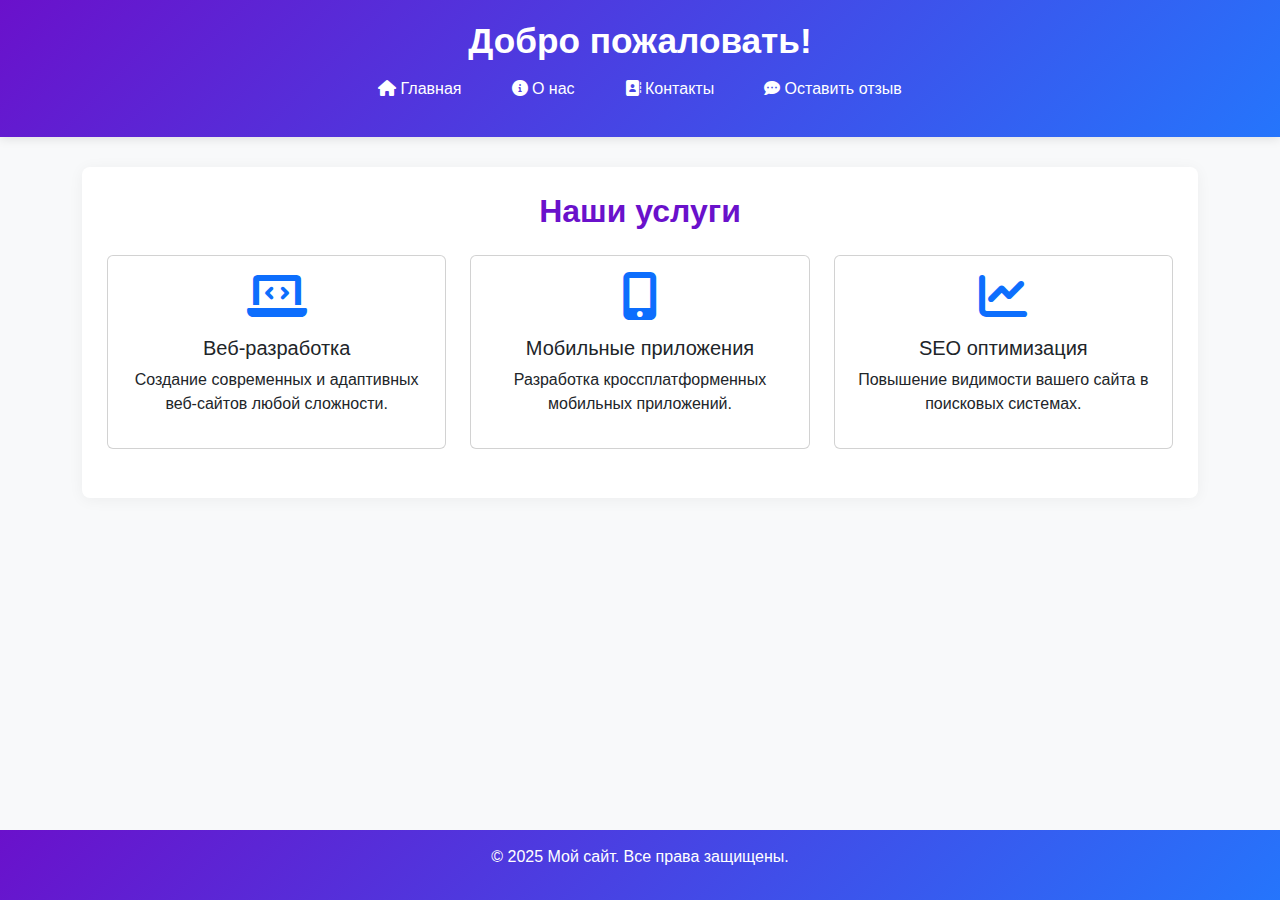
<file: index.html>
<!DOCTYPE html>
<html lang="ru">
<head>
    <meta charset="UTF-8">
    <meta name="viewport" content="width=device-width, initial-scale=1.0">
    <title>Главная | Мой сайт</title>
    <link href="https://cdn.jsdelivr.net/npm/bootstrap@5.3.2/dist/css/bootstrap.min.css" rel="stylesheet">
    <link rel="stylesheet" href="glavnaya.css">
    <link rel="stylesheet" href="https://cdnjs.cloudflare.com/ajax/libs/font-awesome/6.0.0/css/all.min.css">
</head>
<body>
    <header class="text-center">
        <div class="container">
            <h1>Добро пожаловать!</h1>
            <nav>
                <ul>
                    <li><a href="index.html"><i class="fas fa-home"></i> Главная</a></li>
                    <li><a href="onas.html"><i class="fas fa-info-circle"></i> О нас</a></li>
                    <li><a href="contacts.html"><i class="fas fa-address-book"></i> Контакты</a></li>
                    <li><a href="forma.html"><i class="fas fa-comment-dots"></i> Оставить отзыв</a></li>
                </ul>
            </nav>
        </div>
    </header>

    <main>
        <div class="container">
            <section class="text-center">
                <h2>Наши услуги</h2>
                <div class="row mt-4">
                    <div class="col-md-4 mb-4">
                        <div class="card h-100">
                            <div class="card-body">
                                <i class="fas fa-laptop-code fa-3x mb-3 text-primary"></i>
                                <h3 class="h5">Веб-разработка</h3>
                                <p>Создание современных и адаптивных веб-сайтов любой сложности.</p>
                            </div>
                        </div>
                    </div>
                    <div class="col-md-4 mb-4">
                        <div class="card h-100">
                            <div class="card-body">
                                <i class="fas fa-mobile-alt fa-3x mb-3 text-primary"></i>
                                <h3 class="h5">Мобильные приложения</h3>
                                <p>Разработка кроссплатформенных мобильных приложений.</p>
                            </div>
                        </div>
                    </div>
                    <div class="col-md-4 mb-4">
                        <div class="card h-100">
                            <div class="card-body">
                                <i class="fas fa-chart-line fa-3x mb-3 text-primary"></i>
                                <h3 class="h5">SEO оптимизация</h3>
                                <p>Повышение видимости вашего сайта в поисковых системах.</p>
                            </div>
                        </div>
                    </div>
                </div>
            </section>
        </div>
    </main>

    <footer>
        <div class="container">
            <p>&copy; 2025 Мой сайт. Все права защищены.</p>
        </div>
    </footer>

    <script src="https://cdn.jsdelivr.net/npm/bootstrap@5.3.2/dist/js/bootstrap.bundle.min.js"></script>
</body>
</html>
</file>
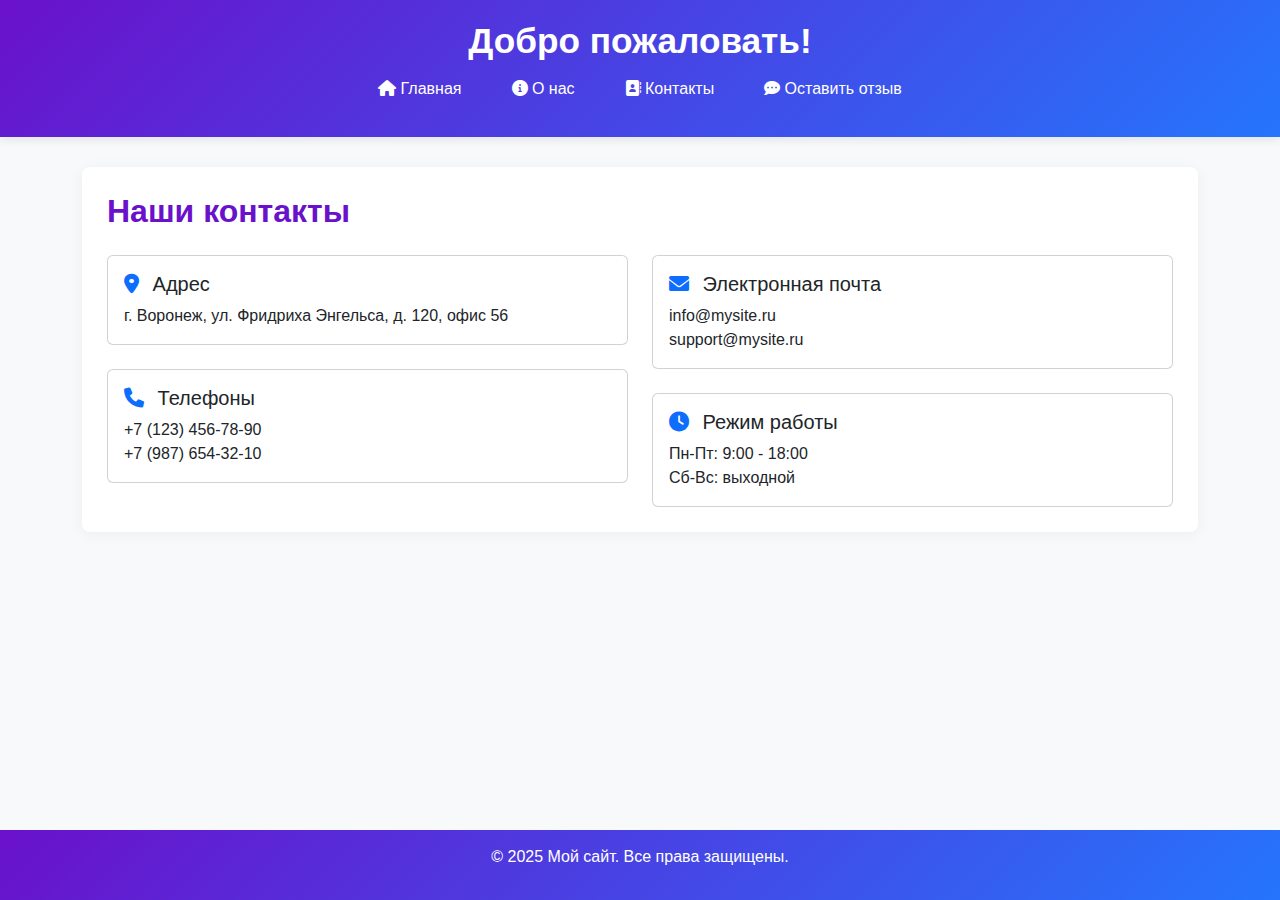
<file: contacts.html>
<!DOCTYPE html>
<html lang="ru">
<head>
    <meta charset="UTF-8">
    <meta name="viewport" content="width=device-width, initial-scale=1.0">
    <title>Контакты | Мой сайт</title>
    <link href="https://cdn.jsdelivr.net/npm/bootstrap@5.3.2/dist/css/bootstrap.min.css" rel="stylesheet">
    <link rel="stylesheet" href="glavnaya.css">
    <link rel="stylesheet" href="https://cdnjs.cloudflare.com/ajax/libs/font-awesome/6.0.0/css/all.min.css">
</head>
<body>
    <header class="text-center">
        <div class="container">
            <h1>Добро пожаловать!</h1>
            <nav>
                <ul>
                    <li><a href="index.html"><i class="fas fa-home"></i> Главная</a></li>
                    <li><a href="onas.html"><i class="fas fa-info-circle"></i> О нас</a></li>
                    <li><a href="contacts.html"><i class="fas fa-address-book"></i> Контакты</a></li>
                    <li><a href="forma.html"><i class="fas fa-comment-dots"></i> Оставить отзыв</a></li>
                </ul>
            </nav>
        </div>
    </header>

    <main>
        <div class="container">
            <section>
                <h2>Наши контакты</h2>
                <div class="row mt-4">
                    <div class="col-md-6">
                        <div class="card mb-4">
                            <div class="card-body">
                                <h3 class="h5 card-title"><i class="fas fa-map-marker-alt me-2 text-primary"></i> Адрес</h3>
                                <p class="card-text">г. Воронеж, ул. Фридриха Энгельса, д. 120, офис 56</p>
                            </div>
                        </div>
                        <div class="card mb-4">
                            <div class="card-body">
                                <h3 class="h5 card-title"><i class="fas fa-phone me-2 text-primary"></i> Телефоны</h3>
                                <p class="card-text">+7 (123) 456-78-90<br>+7 (987) 654-32-10</p>
                            </div>
                        </div>
                    </div>
                    <div class="col-md-6">
                        <div class="card mb-4">
                            <div class="card-body">
                                <h3 class="h5 card-title"><i class="fas fa-envelope me-2 text-primary"></i> Электронная почта</h3>
                                <p class="card-text">info@mysite.ru<br>support@mysite.ru</p>
                            </div>
                        </div>
                        <div class="card">
                            <div class="card-body">
                                <h3 class="h5 card-title"><i class="fas fa-clock me-2 text-primary"></i> Режим работы</h3>
                                <p class="card-text">Пн-Пт: 9:00 - 18:00<br>Сб-Вс: выходной</p>
                            </div>
                        </div>
                    </div>
                </div>
            </section>
        </div>
    </main>

    <footer>
        <div class="container">
            <p>&copy; 2025 Мой сайт. Все права защищены.</p>
        </div>
    </footer>

    <script src="https://cdn.jsdelivr.net/npm/bootstrap@5.3.2/dist/js/bootstrap.bundle.min.js"></script>
</body>
</html>
</file>
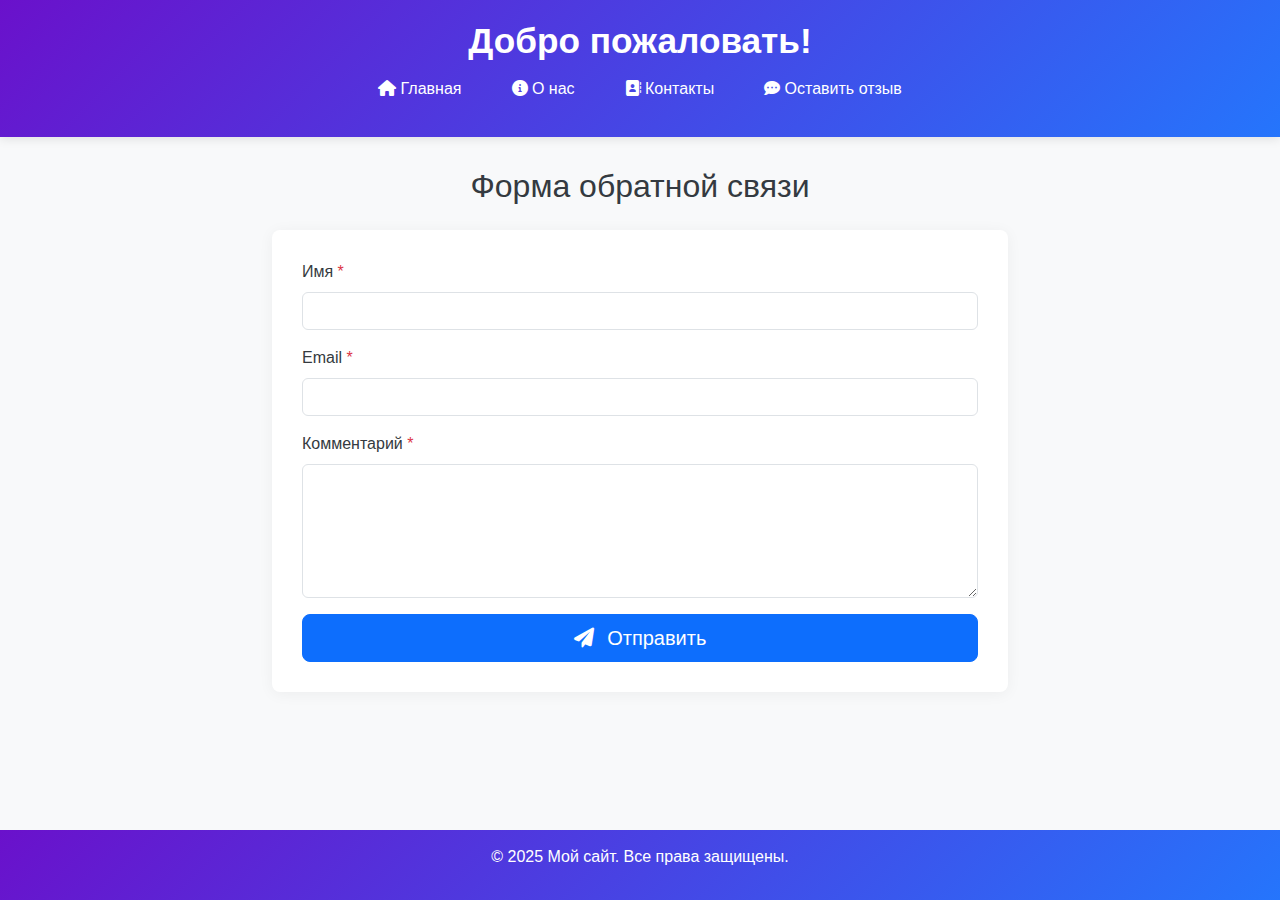
<file: forma.html>
<!DOCTYPE html>
<html lang="ru">
<head>
    <meta charset="UTF-8">
    <meta name="viewport" content="width=device-width, initial-scale=1.0">
    <title>Форма обратной связи | Мой сайт</title>
    <link href="https://cdn.jsdelivr.net/npm/bootstrap@5.3.2/dist/css/bootstrap.min.css" rel="stylesheet">
    <link rel="stylesheet" href="glavnaya.css">
    <link rel="stylesheet" href="https://cdnjs.cloudflare.com/ajax/libs/font-awesome/6.0.0/css/all.min.css">
    <style>
        .error-message {
            color: #dc3545;
            margin-top: 5px;
            font-size: 0.9em;
        }
        .success-message {
            color: #198754;
            margin-top: 20px;
            padding: 20px;
            border: 1px solid #198754;
            border-radius: 8px;
            background-color: rgba(25, 135, 84, 0.1);
        }
        #feedbackForm {
            background-color: #fff;
            padding: 30px;
            border-radius: 8px;
            box-shadow: 0 2px 15px rgba(0, 0, 0, 0.05);
        }
    </style>
</head>
<body>
    <header class="text-center">
        <div class="container">
            <h1>Добро пожаловать!</h1>
            <nav>
                <ul>
                    <li><a href="index.html"><i class="fas fa-home"></i> Главная</a></li>
                    <li><a href="onas.html"><i class="fas fa-info-circle"></i> О нас</a></li>
                    <li><a href="contacts.html"><i class="fas fa-address-book"></i> Контакты</a></li>
                    <li><a href="forma.html"><i class="fas fa-comment-dots"></i> Оставить отзыв</a></li>
                </ul>
            </nav>
        </div>
    </header>

    <main>
        <div class="container">
            <div class="row justify-content-center">
                <div class="col-lg-8">
                    <h2 class="mb-4 text-center">Форма обратной связи</h2>
                    <form id="feedbackForm">
                        <div class="mb-3">
                            <label for="name" class="form-label">Имя <span class="text-danger">*</span></label>
                            <input type="text" class="form-control" id="name" required>
                            <div id="nameError" class="error-message"></div>
                        </div>
                        <div class="mb-3">
                            <label for="email" class="form-label">Email <span class="text-danger">*</span></label>
                            <input type="email" class="form-control" id="email" required>
                            <div id="emailError" class="error-message"></div>
                        </div>
                        <div class="mb-3">
                            <label for="comment" class="form-label">Комментарий <span class="text-danger">*</span></label>
                            <textarea class="form-control" id="comment" rows="5" required></textarea>
                            <div id="commentError" class="error-message"></div>
                        </div>
                        <div class="d-grid">
                            <button type="submit" class="btn btn-primary btn-lg">
                                <i class="fas fa-paper-plane me-2"></i> Отправить
                            </button>
                        </div>
                    </form>
                    <div id="resultContainer" class="mt-4"></div>
                </div>
            </div>
        </div>
    </main>

    <footer>
        <div class="container">
            <p>&copy; 2025 Мой сайт. Все права защищены.</p>
        </div>
    </footer>

    <script src="https://cdn.jsdelivr.net/npm/bootstrap@5.3.2/dist/js/bootstrap.bundle.min.js"></script>
    
    <script>
        document.getElementById('feedbackForm').addEventListener('submit', function(e) {
            e.preventDefault();
            
            // Очищаем предыдущие ошибки
            document.querySelectorAll('.error-message').forEach(el => el.textContent = '');
            document.getElementById('resultContainer').innerHTML = '';
            
            // Получаем значения полей
            const name = document.getElementById('name').value.trim();
            const email = document.getElementById('email').value.trim();
            const comment = document.getElementById('comment').value.trim();
            
            let isValid = true;
            
            // Проверка имени
            if (!name) {
                document.getElementById('nameError').textContent = 'Пожалуйста, введите ваше имя';
                isValid = false;
            } else if (name.length < 2) {
                document.getElementById('nameError').textContent = 'Имя должно содержать минимум 2 символа';
                isValid = false;
            }
            
            // Проверка email
            if (!email) {
                document.getElementById('emailError').textContent = 'Пожалуйста, введите email';
                isValid = false;
            } else if (!/^[^\s@]+@[^\s@]+\.[^\s@]+$/.test(email)) {
                document.getElementById('emailError').textContent = 'Пожалуйста, введите корректный email';
                isValid = false;
            }
            
            // Проверка комментария
            if (!comment) {
                document.getElementById('commentError').textContent = 'Пожалуйста, введите комментарий';
                isValid = false;
            } else if (comment.length < 10) {
                document.getElementById('commentError').textContent = 'Комментарий должен содержать минимум 10 символов';
                isValid = false;
            }
            
            // Если все поля валидны
            if (isValid) {
                const resultContainer = document.getElementById('resultContainer');
                resultContainer.innerHTML = `
                    <div class="success-message">
                        <h4 class="mb-3"><i class="fas fa-check-circle me-2"></i>Спасибо за ваше сообщение, ${name}!</h4>
                        <p>Мы получили ваши данные и свяжемся с вами в ближайшее время.</p>
                        <div class="mt-3">
                            <p><strong><i class="fas fa-envelope me-2"></i>Email:</strong> ${email}</p>
                            <p><strong><i class="fas fa-comment me-2"></i>Комментарий:</strong></p>
                            <p class="ps-3">${comment}</p>
                        </div>
                    </div>
                `;
                
                // Очищаем форму
                document.getElementById('feedbackForm').reset();
                
                // Прокручиваем к результату
                resultContainer.scrollIntoView({ behavior: 'smooth' });
            }
        });
    </script>
</body>
</html>
</file>
<file: glavnaya.css>
/* Общие стили */
body {
    font-family: 'Segoe UI', Tahoma, Geneva, Verdana, sans-serif;
    margin: 0;
    padding: 0;
    background-color: #f8f9fa;
    color: #343a40;
    min-height: 100vh;
    position: relative;
    padding-bottom: 60px;
}

/* Шапка */
header {
    background: linear-gradient(135deg, #6a11cb 0%, #2575fc 100%);
    color: #fff;
    padding: 20px 0;
    box-shadow: 0 2px 10px rgba(0, 0, 0, 0.1);
}

header h1 {
    margin: 0;
    font-weight: 700;
    font-size: 2.2rem;
}

nav {
    margin-top: 15px;
}

nav ul {
    list-style: none;
    padding: 0;
    display: flex;
    justify-content: center;
    flex-wrap: wrap;
}

nav ul li {
    margin: 0 15px;
}

nav ul li a {
    color: #fff;
    text-decoration: none;
    font-weight: 500;
    padding: 5px 10px;
    border-radius: 4px;
    transition: all 0.3s ease;
}

nav ul li a:hover {
    background-color: rgba(255, 255, 255, 0.2);
}

/* Основной контент */
main {
    padding: 30px 15px;
    max-width: 1200px;
    margin: 0 auto;
}

section {
    background-color: #fff;
    border-radius: 8px;
    padding: 25px;
    margin-bottom: 30px;
    box-shadow: 0 2px 15px rgba(0, 0, 0, 0.05);
}

section h2 {
    color: #6a11cb;
    margin-bottom: 20px;
    font-weight: 600;
}

/* Подвал */
footer {
    background: linear-gradient(135deg, #6a11cb 0%, #2575fc 100%);
    color: #fff;
    text-align: center;
    padding: 15px 0;
    position: absolute;
    bottom: 0;
    width: 100%;
}

/* Адаптивность */
@media (max-width: 768px) {
    header h1 {
        font-size: 1.8rem;
    }
    
    nav ul li {
        margin: 5px 10px;
    }
    
    main {
        padding: 20px 10px;
    }
    
    section {
        padding: 20px;
    }
}
</file>
